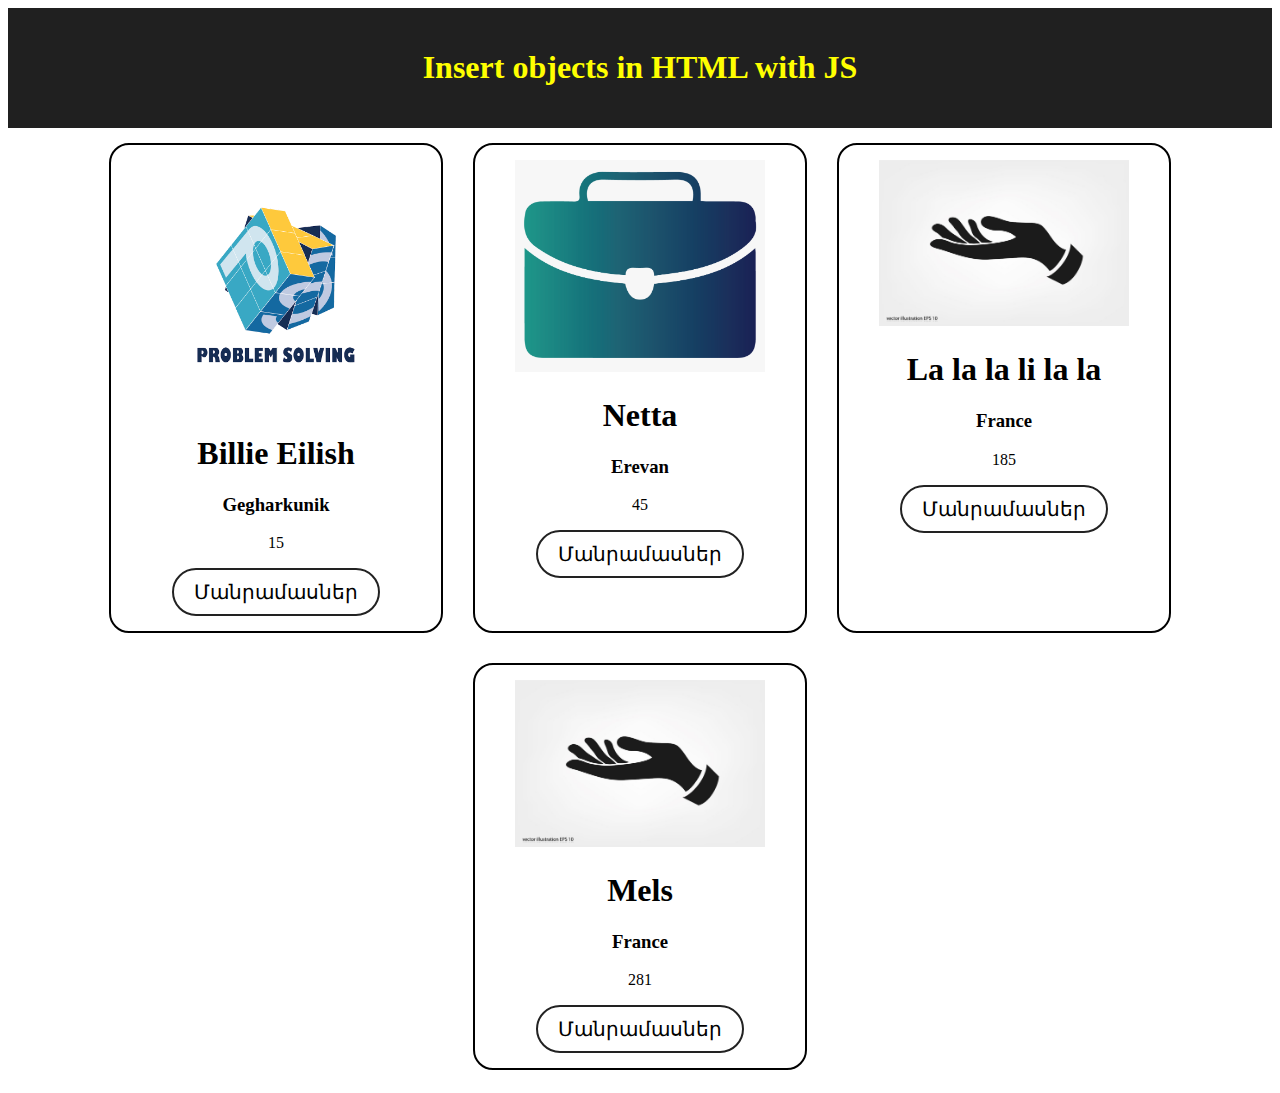
<file: index.html>
<!DOCTYPE html>
<html lang="en">
<head>
    <meta charset="UTF-8">
    <meta http-equiv="X-UA-Compatible" content="IE=edge">
    <meta name="viewport" content="width=device-width, initial-scale=1.0">
    <link rel="stylesheet" href="./css/style.css">
    <script src="./js/script.js" defer></script>
    <title>Insert objects in HTML with JS</title>
</head>
<body>
    <header>
        <h1>Insert objects in HTML with JS</h1>
    </header>
    <div class="container">
        
    </div>
</body>
</html>
</file>
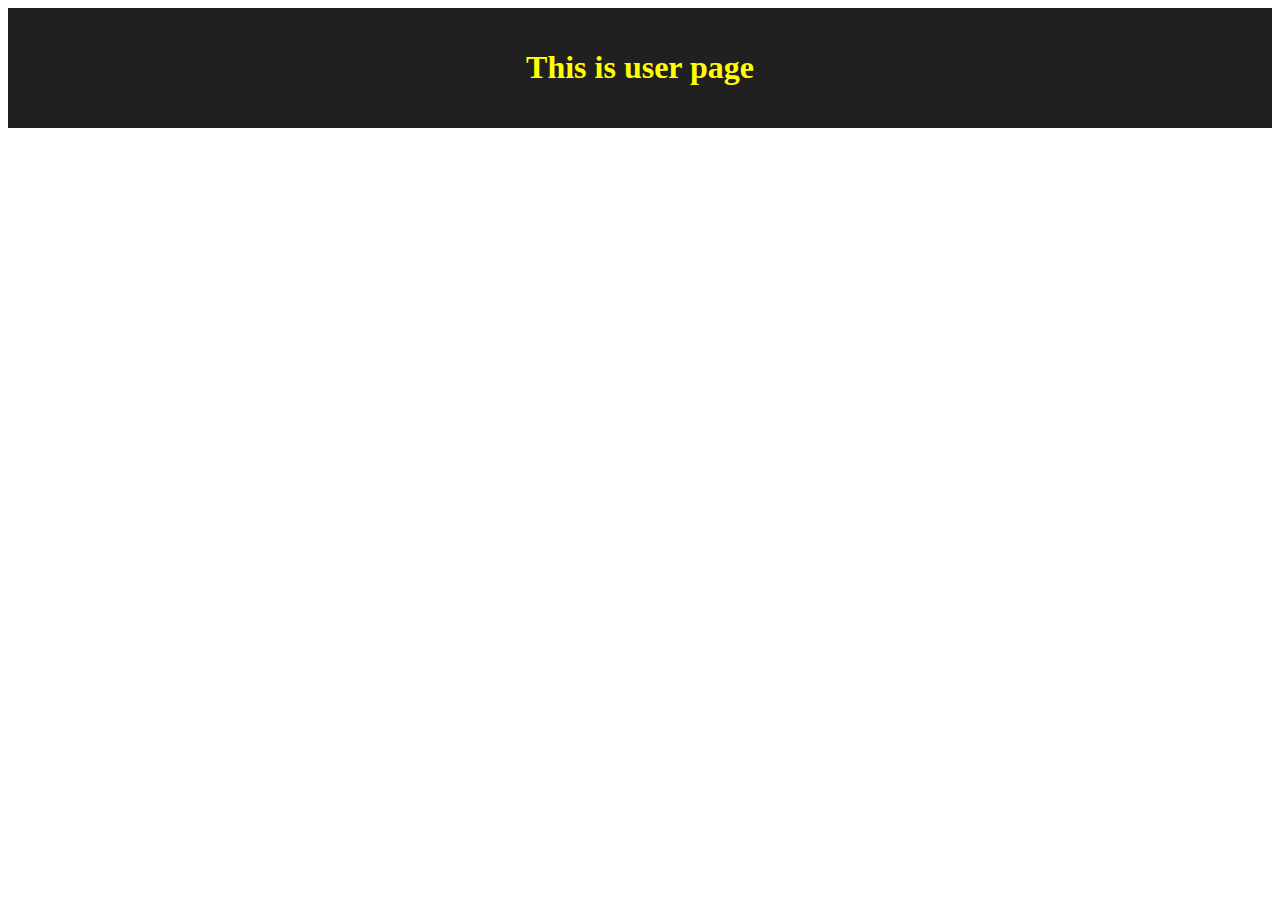
<file: user.html>
<!DOCTYPE html>
<html lang="en">
<head>
    <meta charset="UTF-8">
    <meta http-equiv="X-UA-Compatible" content="IE=edge">
    <meta name="viewport" content="width=device-width, initial-scale=1.0">
    <link rel="stylesheet" href="./css/style.css">
    <script src="./js/script.js" defer></script>
    <script src="./js/userAdd.js" defer></script>
    <title>User page</title>
</head>
<body>
    <header>
        <h1>This is user page</h1>
    </header>
    <div class="usermain">
        
    </div>
    <!-- <div class="error404">
        <h1>Error 404</h1>
        <p>We fined nothing</p>
    </div> -->
</body>
</html>
</file>
<file: css/style.css>
header{
    background-color: #202020;
    text-align: center;
    padding: 20px;
    color: yellow;
    text-align: center;
}
.container{
    display: flex;
    justify-content: center;
    width: 100%;
    flex-wrap: wrap;
}
 .Object{
    width: 300px;
    border-radius: 20px;
    border: 2px solid black;
    padding: 15px;
    margin: 15px;
    text-align: center;
    display: inline-block;
}
 .Object img{
    width: 250px;
}
.btn{
    cursor: pointer;
    padding: 10px 20px;
    background-color: #0000;
    border: 2px solid #222;
    font-size: 20px;
    border-radius: 30px;
    transition: 0.4s
}
.btn:hover{
    background-color: #222;
    color: white;
}
.aboutObject{
    text-align: center;
    width: 100%;
}
.aboutObject img{
    width: 200px;
}
.error404{
    text-align: center;
}
.error404 h1{
    font-size: 60px;
}
</file>
